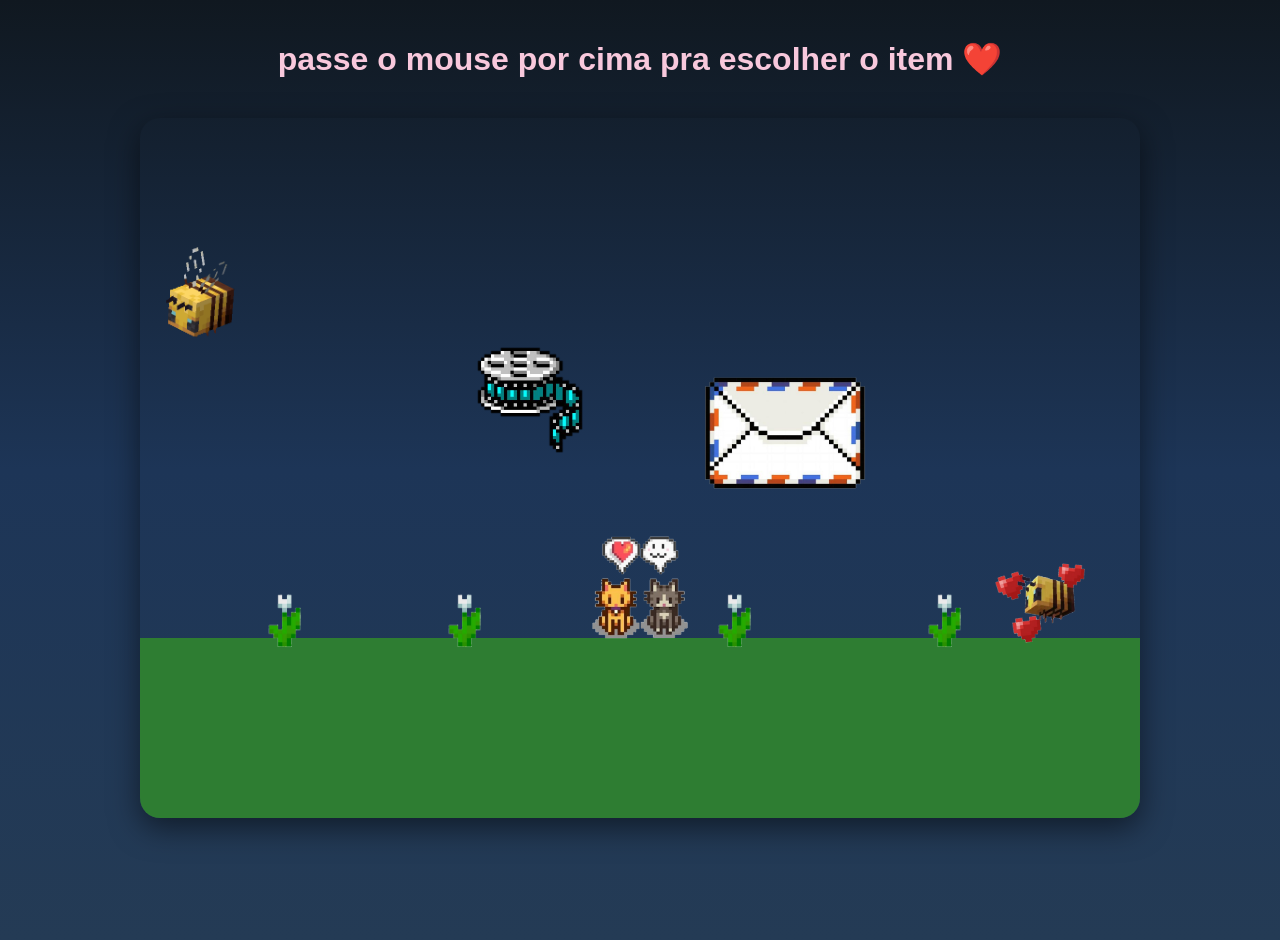
<file: index.html>
<!doctype html>
<html lang="pt-br">
  <head>
    <meta charset="UTF-8" />
    <meta name="viewport" content="width=device-width, initial-scale=1.0" />
    <link rel="stylesheet" href="style.css" />
    <title>Carta</title>
  </head>

  <body>
    <header class="titulo">
      <h1>passe o mouse por cima pra escolher o item ❤️</h1>
    </header>

    <section class="items">
      <a href="video/video.html">
        <img class="videoImagem" src="img/1001375992.png" alt="Vídeo" />
      </a>

      <a href="carta/carta.html">
        <img class="carta" src="img/1001375988.png" alt="Carta" />
      </a>

      <img class="gatinhos" src="img/1001376013.png" alt="Gatinhos" />

      <img class="abelha" src="img/1001376016.png" alt="Abelha" />

      <img class="flor flor1" src="img/1001376019.png" alt="Flor 1" />
      <img class="flor flor2" src="img/1001376019.png" alt="Flor 2" />
      <img class="flor flor3" src="img/1001376019.png" alt="Flor 3" />
      <img class="flor flor4" src="img/1001376019.png" alt="Flor 4" />

      <img
        class="abelhavoando"
        src="img/1001376005-ezgif.com-gif-maker.gif"
        alt="Abelha Voando"
      />
    </section>
  </body>
</html>
</file>
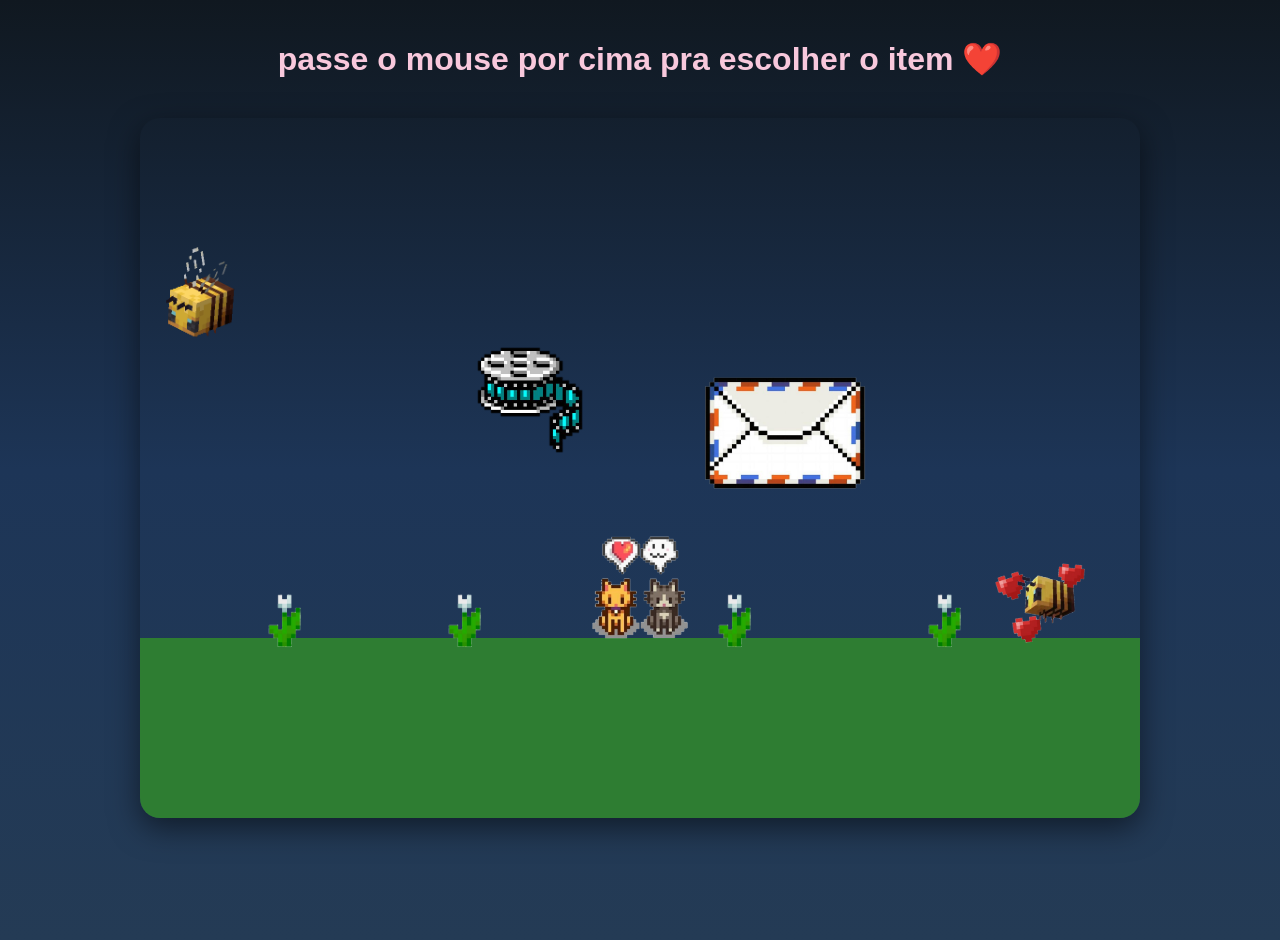
<file: pedidodesculpa/index.html>
<!doctype html>
<html lang="pt-br">
  <head>
    <meta charset="UTF-8" />
    <meta name="viewport" content="width=device-width, initial-scale=1.0" />
    <link rel="stylesheet" href="style.css" />
    <title>Carta</title>
  </head>

  <body>
    <header class="titulo">
      <h1>passe o mouse por cima pra escolher o item ❤️</h1>
    </header>

    <section class="items">
      <a href="video/video.html">
        <img class="videoImagem" src="img/1001375992.png" alt="Vídeo" />
      </a>
      <a href="carta/carta.html">
        <img class="carta" src="img/1001375988.png" alt="Carta" />
      </a>

      <img class="gatinhos" src="img/1001376013.png" alt="Gatinhos" />

      <img class="abelha" src="img/1001376016.png" alt="Abelha" />

      <img class="flor flor1" src="img/1001376019.png" alt="Flor 1" />
      <img class="flor flor2" src="img/1001376019.png" alt="Flor 2" />
      <img class="flor flor3" src="img/1001376019.png" alt="Flor 3" />
      <img class="flor flor4" src="img/1001376019.png" alt="Flor 4" />

      <img
        class="abelhavoando"
        src="img/1001376005-ezgif.com-gif-maker.gif"
        alt="Abelha Voando"
      />
    </section>
  </body>
</html>
</file>
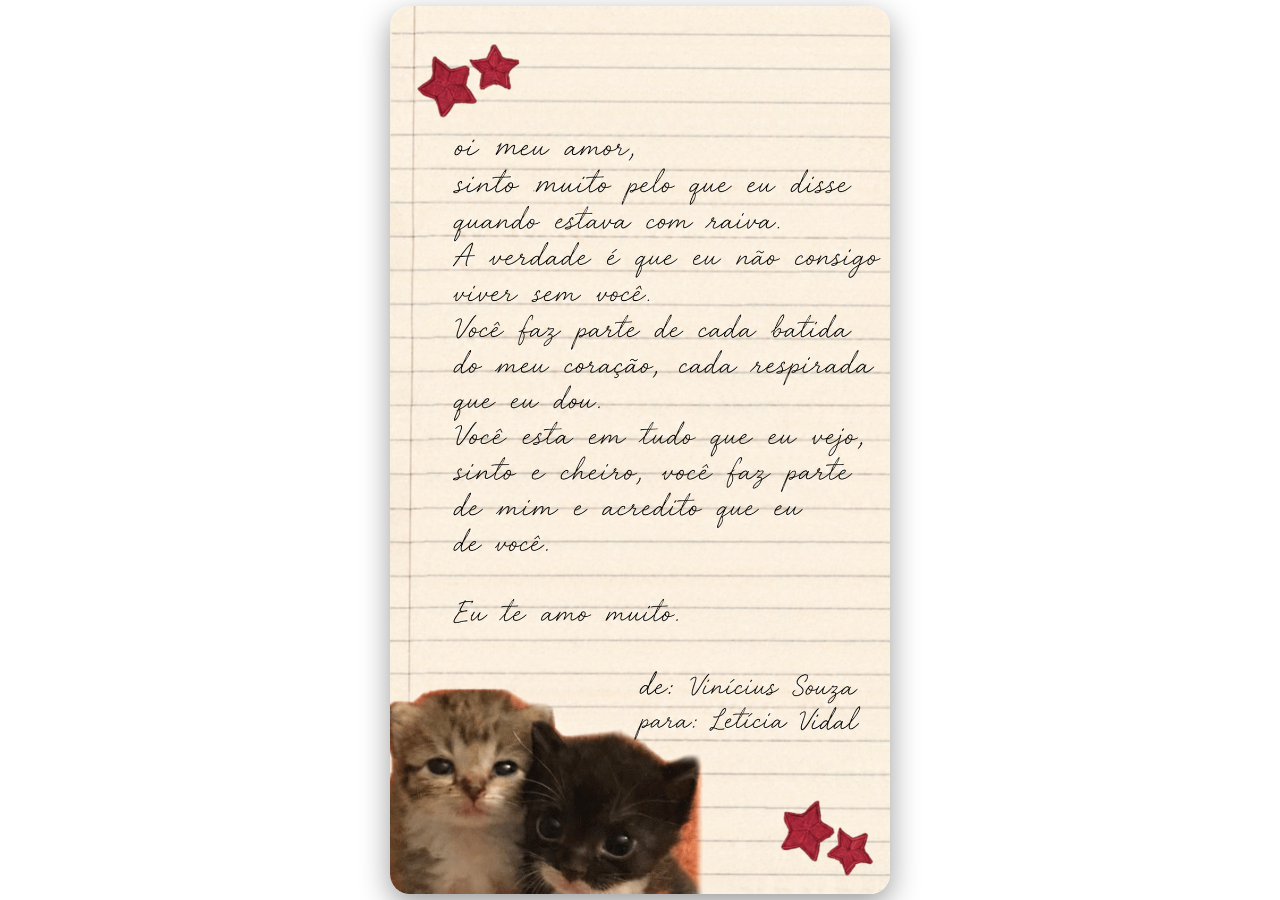
<file: carta/carta.html>
<!doctype html>
<html lang="en">
  <head>
    <meta charset="UTF-8" />
    <meta name="viewport" content="width=device-width, initial-scale=1.0" />
    <link rel="stylesheet" href="carta.css" />
    <title>pedido de desculpas</title>
  </head>
  <body>
    <img src="../img/carta.png" />
  </body>
</html>
</file>
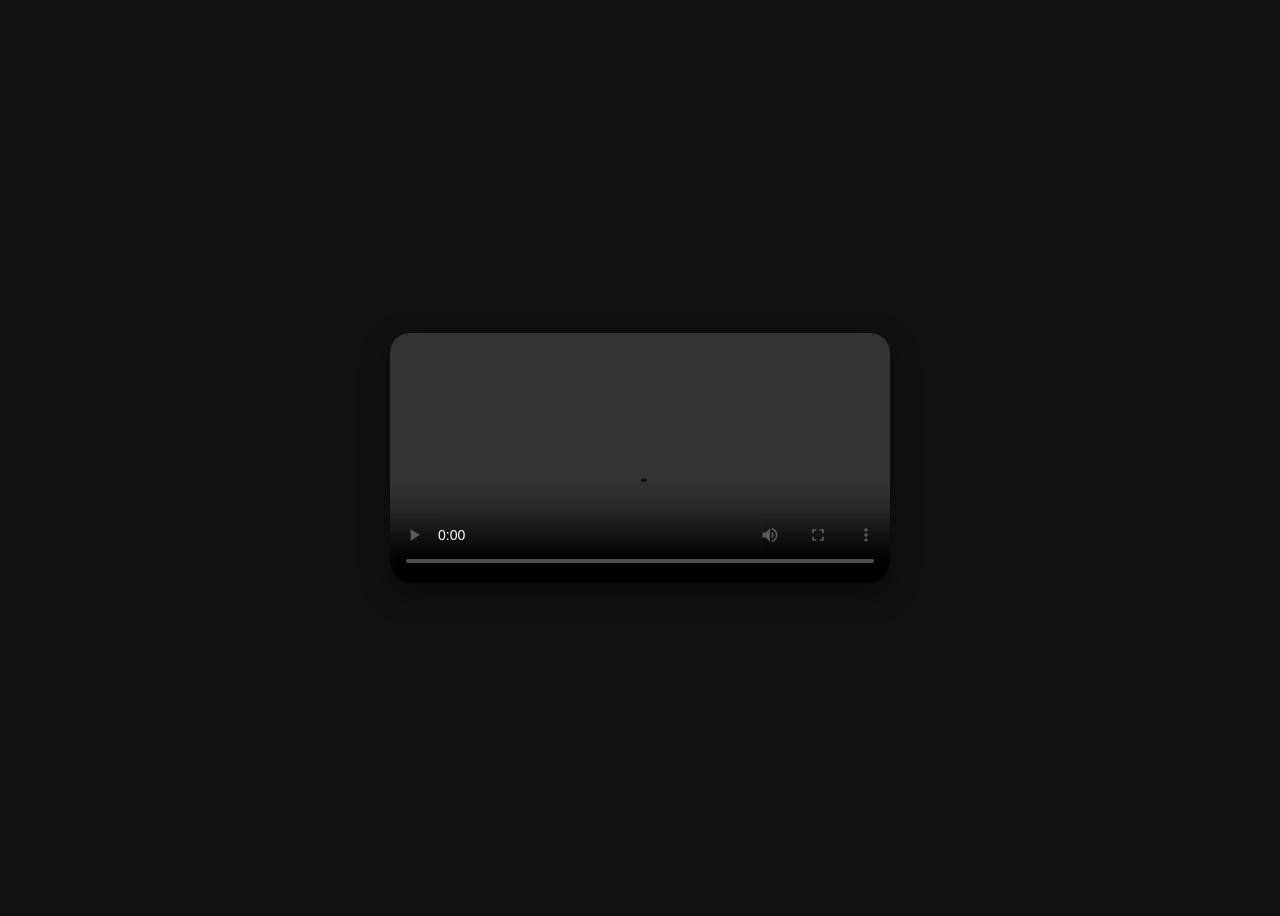
<file: video/video.html>
<!doctype html>
<html lang="en">
  <head>
    <meta charset="UTF-8" />
    <meta name="viewport" content="width=device-width, initial-scale=1.0" />
    <link rel="stylesheet" href="video.css" />
    <title>video</title>
  </head>
  <body>
    <video controls>
      <source src="../meuvideo/video.mp4" type="video/mp4" />
    </video>
  </body>
</html>
</file>
<file: style.css>
* {
  margin: 0;
  padding: 0;
  box-sizing: border-box;
}

img,
video {
  max-width: 100%;
  display: block;
}

body {
  min-height: 100vh;
  background: linear-gradient(to bottom, #101820, #1d3557, #243b55);
  overflow-x: hidden; /* Permite scroll vertical se necessário, mas evita quebra horizontal */
  font-family: Arial, sans-serif;
}

.titulo {
  text-align: center;
  margin-top: 40px;
  color: #f8c8dc;
  padding: 0 10px;
}

.items {
  position: relative;
  max-width: 1000px;
  width: 100%; /* Garante que se adapte a telas menores */
  height: 700px;
  margin: 40px auto;
  overflow: hidden;
  border-radius: 20px;
  box-shadow: 0 10px 30px rgba(0, 0, 0, 0.5); /* Um efeitozinho de sombra fica lindo aqui */
}

/* O CHÃO DE GRAMA */
.items::after {
  content: "";
  position: absolute;
  bottom: 0;
  width: 100%;
  height: 180px;
  background: #2e7d32;
  z-index: 1;
}

.videoImagem {
  width: 220px;
  position: absolute;
  top: 180px;
  left: 280px;
  z-index: 5;
  cursor: pointer;
  transition: transform 0.3s ease;
}

.videoImagem:hover {
  transform: scale(1.05);
}

.carta {
  width: 250px;
  position: absolute;
  top: 190px;
  left: 520px;
  z-index: 5;
  cursor: pointer;
  transition: transform 0.3s ease;
}

.carta:hover {
  transform: scale(1.05);
}

/* AJUSTADO: Subi um pouco os gatinhos para ficarem "atrás" ou "em cima" da grama corretamente */
.gatinhos {
  width: 220px;
  position: absolute;
  bottom: 120px; /* Teste aumentar se achar que eles sumiram muito na grama */
  left: 50%;
  transform: translateX(-50%);
  z-index: 4; /* Fica acima da grama (z-index 1) */
}

.abelha {
  width: 120px;
  position: absolute;
  bottom: 170px;
  right: 40px;
  z-index: 4;
}

/* AJUSTADO: Flores agora aparecem acima da grama */
.flor {
  width: 90px;
  position: absolute;
  bottom: 130px; /* Subi para brotarem de dentro da grama */
  z-index: 2; /* Acima do z-index 1 da grama */
}

.flor1 {
  left: 100px;
}
.flor2 {
  left: 280px;
}
.flor3 {
  left: 550px;
}
.flor4 {
  left: 760px;
}

.abelhavoando {
  width: 120px;
  position: absolute;
  top: 120px;
  left: 0;
  z-index: 10;
  animation: voar 8s infinite ease-in-out;
}

@keyframes voar {
  0% {
    left: 0;
    top: 180px;
  }
  25% {
    left: 250px;
    top: 100px;
  }
  50% {
    left: 550px;
    top: 220px;
  }
  75% {
    left: 850px;
    top: 120px;
  }
  100% {
    left: 0;
    top: 180px;
  }
}
</file>
<file: pedidodesculpa/style.css>
* {
  margin: 0;
  padding: 0;
  box-sizing: border-box;
}

img,
video {
  max-width: 100%;
  display: block;
}

body {
  min-height: 100vh;
  background: linear-gradient(to bottom, #101820, #1d3557, #243b55);
  overflow-x: hidden; /* Permite scroll vertical se necessário, mas evita quebra horizontal */
  font-family: Arial, sans-serif;
}

.titulo {
  text-align: center;
  margin-top: 40px;
  color: #f8c8dc;
  padding: 0 10px;
}

.items {
  position: relative;
  max-width: 1000px;
  width: 100%; /* Garante que se adapte a telas menores */
  height: 700px;
  margin: 40px auto;
  overflow: hidden;
  border-radius: 20px;
  box-shadow: 0 10px 30px rgba(0, 0, 0, 0.5); /* Um efeitozinho de sombra fica lindo aqui */
}

/* O CHÃO DE GRAMA */
.items::after {
  content: "";
  position: absolute;
  bottom: 0;
  width: 100%;
  height: 180px;
  background: #2e7d32;
  z-index: 1;
}

.videoImagem {
  width: 220px;
  position: absolute;
  top: 180px;
  left: 280px;
  z-index: 5;
  cursor: pointer;
  transition: transform 0.3s ease;
}

.videoImagem:hover {
  transform: scale(1.05);
}

.carta {
  width: 250px;
  position: absolute;
  top: 190px;
  left: 520px;
  z-index: 5;
  cursor: pointer;
  transition: transform 0.3s ease;
}

.carta:hover {
  transform: scale(1.05);
}

/* AJUSTADO: Subi um pouco os gatinhos para ficarem "atrás" ou "em cima" da grama corretamente */
.gatinhos {
  width: 220px;
  position: absolute;
  bottom: 120px; /* Teste aumentar se achar que eles sumiram muito na grama */
  left: 50%;
  transform: translateX(-50%);
  z-index: 4; /* Fica acima da grama (z-index 1) */
}

.abelha {
  width: 120px;
  position: absolute;
  bottom: 170px;
  right: 40px;
  z-index: 4;
}

/* AJUSTADO: Flores agora aparecem acima da grama */
.flor {
  width: 90px;
  position: absolute;
  bottom: 130px; /* Subi para brotarem de dentro da grama */
  z-index: 2; /* Acima do z-index 1 da grama */
}

.flor1 {
  left: 100px;
}
.flor2 {
  left: 280px;
}
.flor3 {
  left: 550px;
}
.flor4 {
  left: 760px;
}

.abelhavoando {
  width: 120px;
  position: absolute;
  top: 120px;
  left: 0;
  z-index: 10;
  animation: voar 8s infinite ease-in-out;
}

@keyframes voar {
  0% {
    left: 0;
    top: 180px;
  }
  25% {
    left: 250px;
    top: 100px;
  }
  50% {
    left: 550px;
    top: 220px;
  }
  75% {
    left: 850px;
    top: 120px;
  }
  100% {
    left: 0;
    top: 180px;
  }
}
</file>
<file: carta/carta.css>
* {
  margin: 0;
  padding: 0;
  box-sizing: border-box;
}

body {
  min-height: 100vh;

  display: flex;
  justify-content: center;
  align-items: center;

  /* background: linear-gradient(to bottom, #101820, #1d3557, #243b55); */
}

img {
  width: 500px;

  max-width: 90%;

  border-radius: 20px;

  box-shadow: 0 10px 30px rgba(0, 0, 0, 0.4);

  transition: 0.3s;
}

img:hover {
  transform: scale(1.02);
}
</file>
<file: video/video.css>
video {
  width: 500px;

  border-radius: 20px;

  box-shadow: 0 10px 30px rgba(0, 0, 0, 0.4);
}
body {
  min-height: 100vh;

  display: flex;
  justify-content: center;
  align-items: center;

  background: #111;
}
</file>
